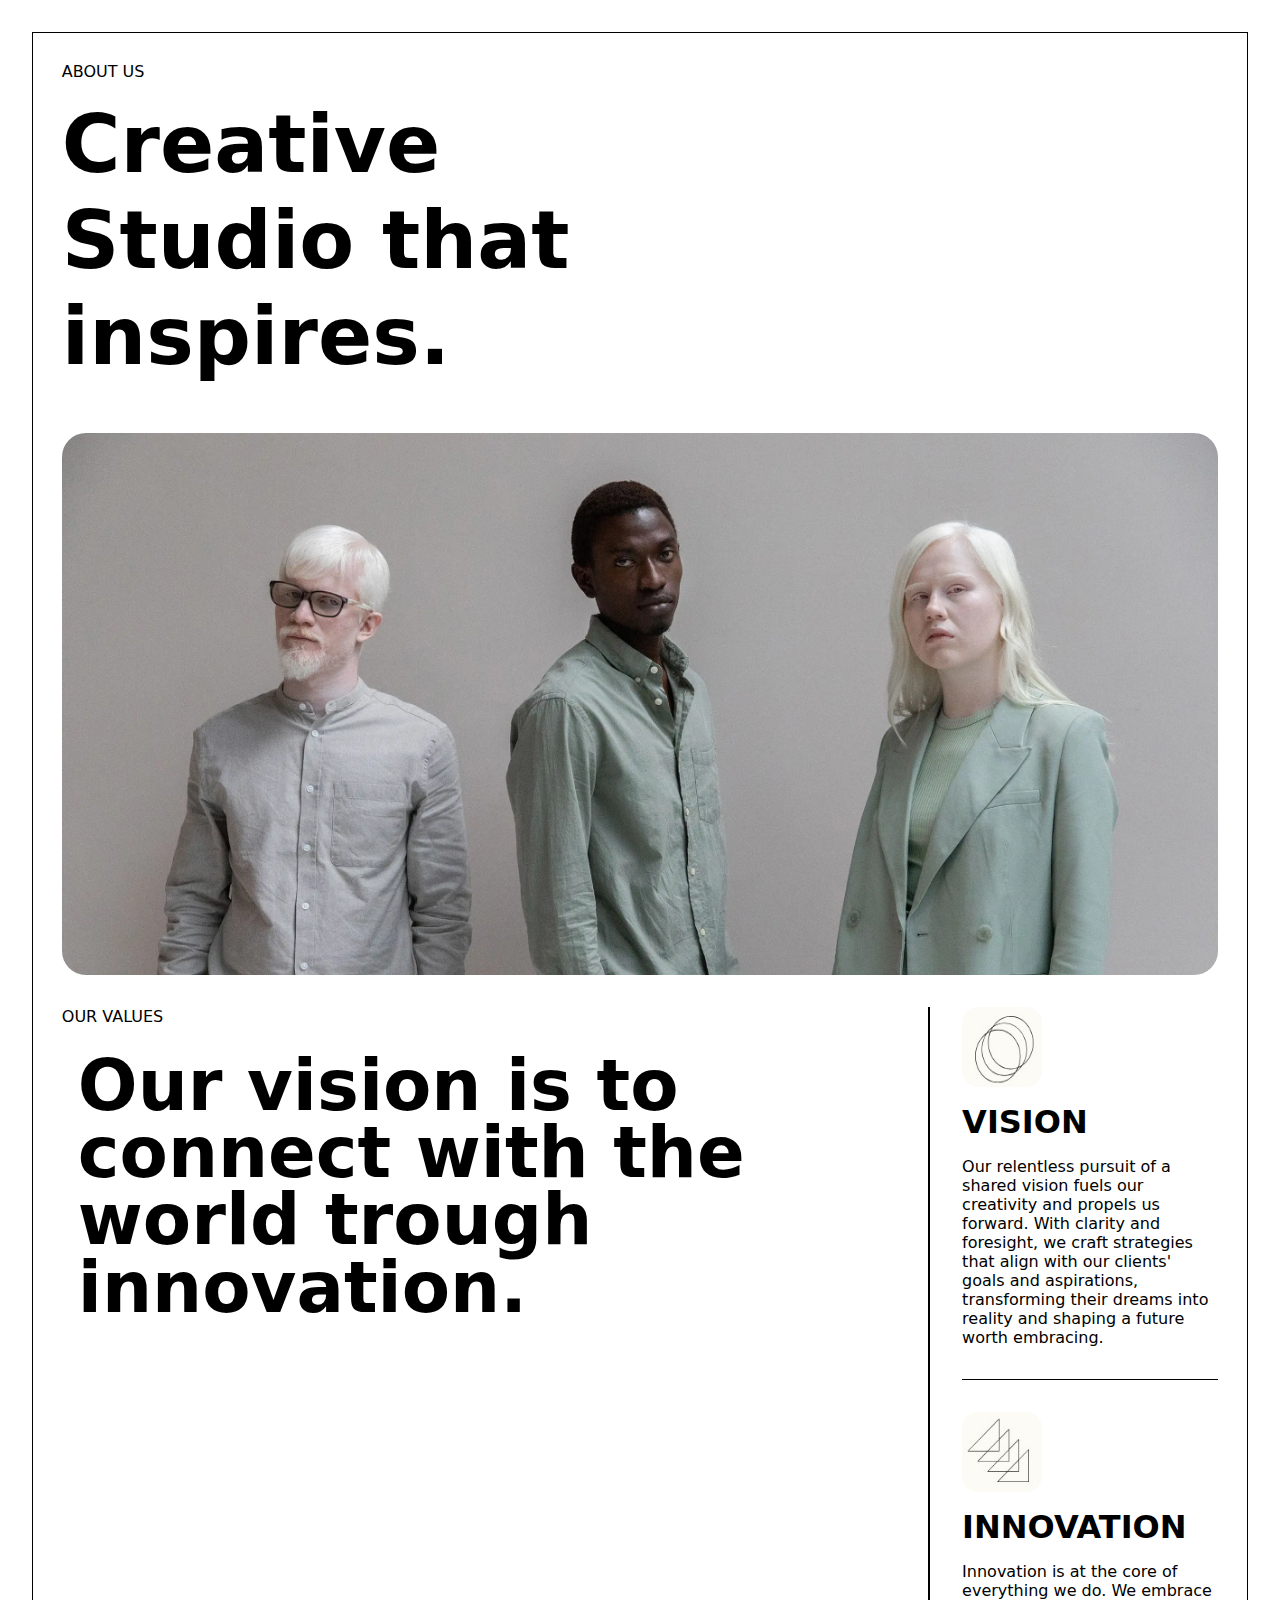
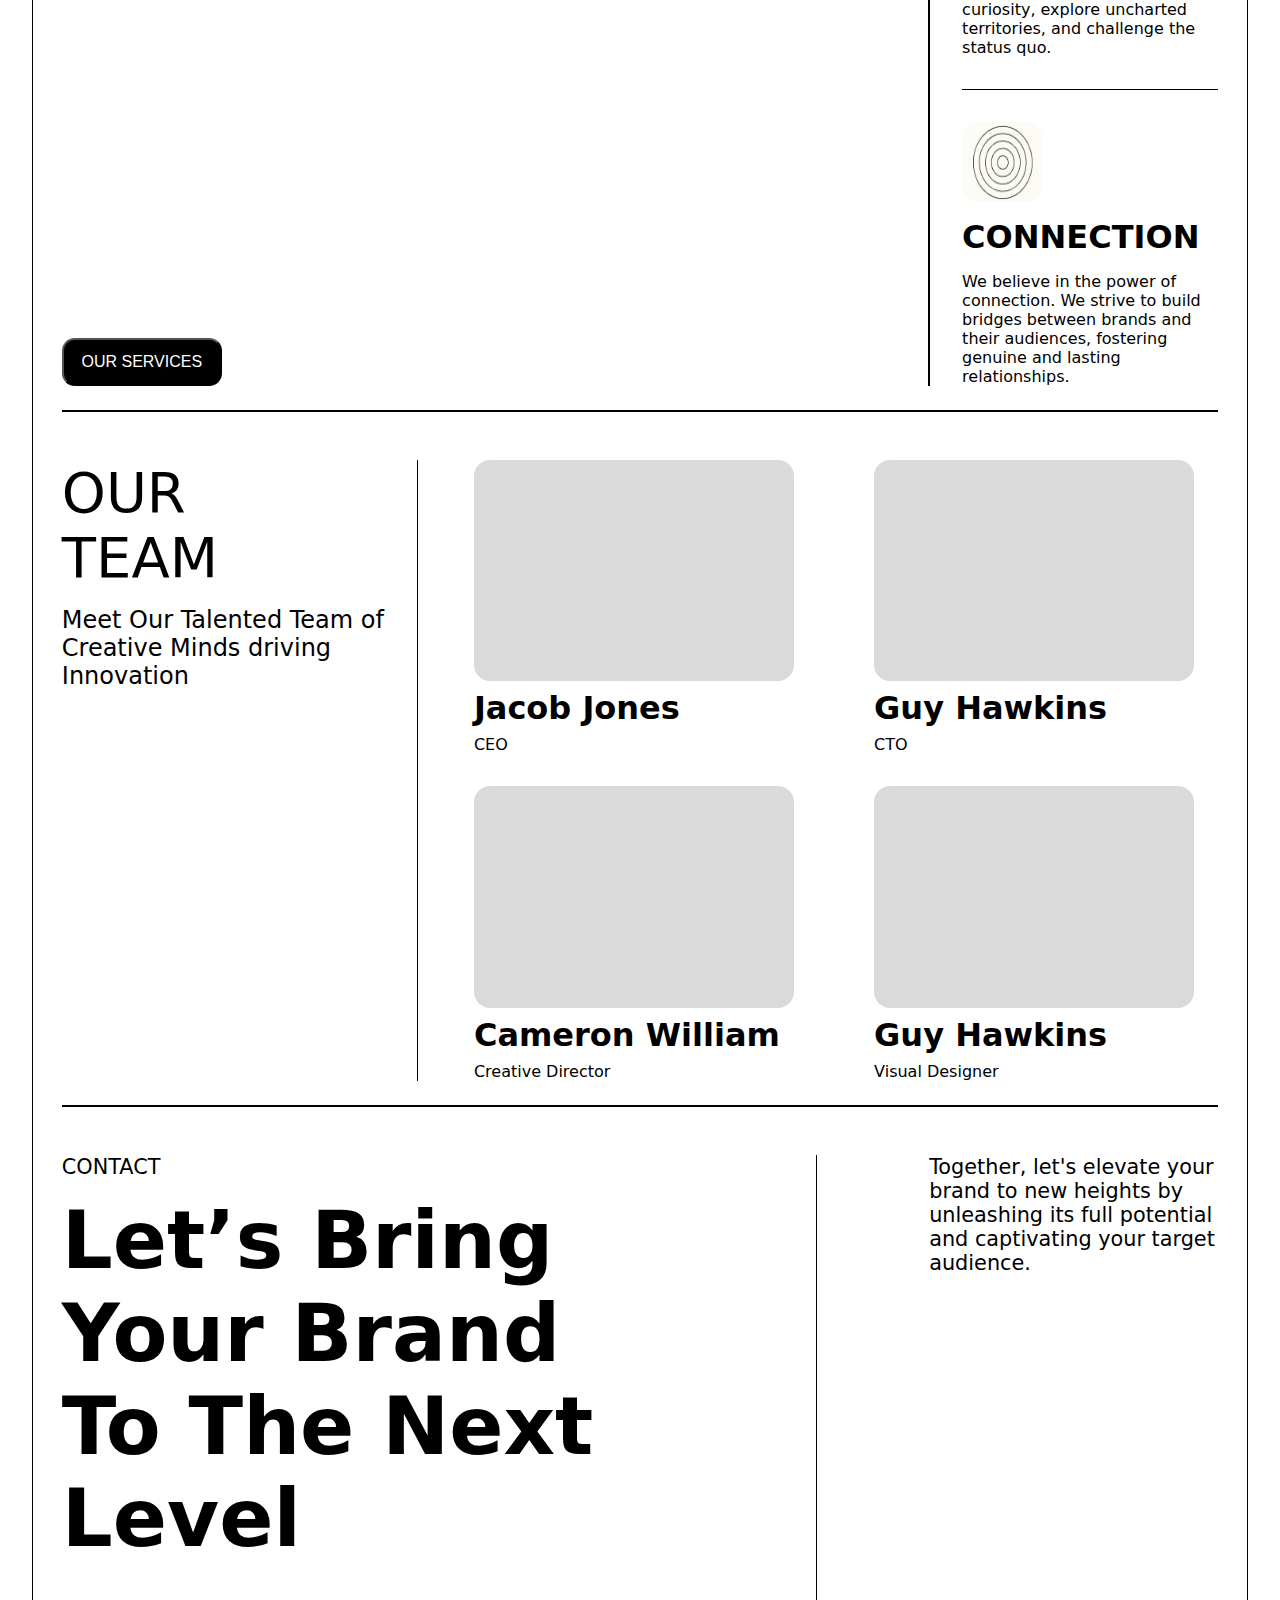
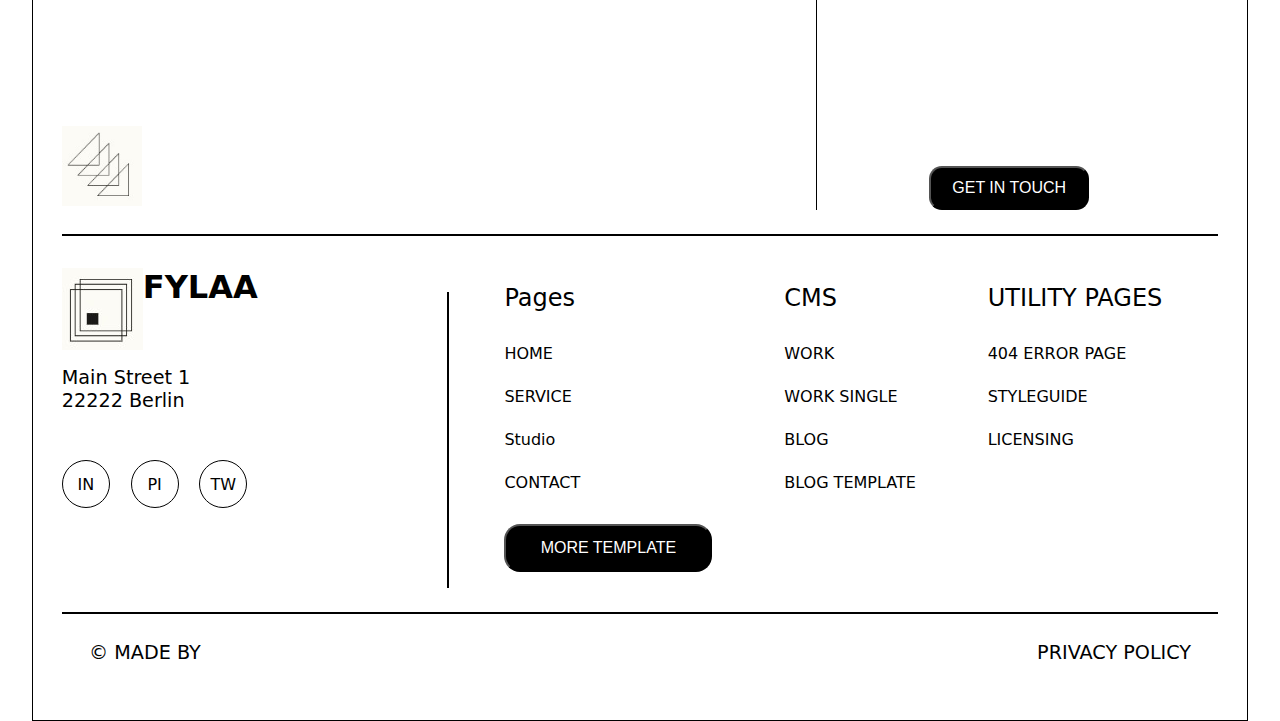
<file: Responsive Website - 1/index.html>
<!DOCTYPE html>
<html lang="en">

<head>
    <meta charset="UTF-8">
    <meta name="viewport" content="width=device-width, initial-scale=1.0">
    <title>Responsive Website 2</title>
    <link rel="stylesheet" href="style.css">
</head>

<body>
    <main>
        <section class="view1">
            <p>ABOUT US</p>
            <h1>Creative <br> Studio <br> that inspires.</h1>
            <img src="./images/gMa1QTwfTREWorQeS8C1FpL4t8 (1).webp" alt="">

        </section>
        <section class="view2">
            <div class="top">
                <div class="text">
                    <p>OUR VALUES</p>
                    <h1>Our vision is to <br> connect with the world trough innovation.</h1>
                </div>
                <div>
                    <button>OUR SERVICES</button>
                </div>
            </div>
            <div class="line"></div>
            <div class="bottom">
                <div class="elem">
                    <img src="./images/Screenshot 2025-02-13 235711.jpg" class="image"></img>
                    <h1>VISION</h1>
                    <p>Our relentless pursuit of a shared vision fuels our creativity and propels us forward. With
                        clarity and foresight, we craft strategies that align with our clients' goals and aspirations,
                        transforming their dreams into reality and shaping a future worth embracing.</p>
                </div>
                <div class="line"></div>
                <div class="elem">
                    <img src="./images/Screenshot 2025-02-13 235740.jpg" class="image"></img>
                    <h1>INNOVATION</h1>
                    <p>Innovation is at the core of everything we do. We embrace curiosity, explore uncharted
                        territories, and challenge the status quo. </p>
                </div>
                <div class="line"></div>
                <div class="elem">
                    <img src="./images/Screenshot 2025-02-14 000250.jpg" class="image"></img>
                    <h1>CONNECTION</h1>
                    <p>We believe in the power of connection. We strive to build bridges between brands and their
                        audiences, fostering genuine and lasting relationships. </p>
                </div>
            </div>
        </section>
        <div class="linemain"></div>
        <section class="view3">
            <div class="top">
                <h1>OUR <br />TEAM</h1>
                <p>Meet Our Talented Team of Creative Minds driving Innovation</p>
            </div>
            <div class="line"></div>
            <div class="bottom">
                <div class="video">
                    <div class="thumbnail"></div>

                    <h1>Jacob Jones</h1>
                    <p>CEO</p>


                </div>

                <div class="video">
                    <div class="thumbnail"></div>


                    <h1>Guy Hawkins</h1>
                    <p>CTO</p>

                </div>
                <div class="video">
                    <div class="thumbnail"></div>

                    <h1>Cameron William</h1>
                    <p>Creative Director</p>


                </div>
                <div class="video">
                    <div class="thumbnail"></div>


                    <h1>Guy Hawkins</h1>
                    <p>Visual Designer</p>

                </div>
            </div>
        </section>
        <div class="linemain"></div>
        <section class="view4">
            <div class="top">
                <div class="text">
                    <div class="image">
                        <img class="upperimage" src="./images/Screenshot 2025-02-13 235740.jpg" alt="">
                    </div>
                    <div class="text">
                        <p>CONTACT</p>
                        <h1>Let’s bring your brand to the next level</h1>
                    </div>

                </div>
                <div class="line"></div>
                <div class="bottom">
                    <p>Together, let's elevate your brand to new heights by unleashing its full potential and
                        captivating your target audience.</p>
                    <button>GET IN TOUCH</button>
                </div>
            </div>


        </section>
        <div class="linemain"></div>
        <section class="view5">
            <div class="top">
                <div class="right">
                   
                    
                    <div class="contain">
                        <div class="imagetext">
                            <img src="./images/Screenshot 2025-02-14 105558.jpg" alt="">
                            <h1>FYLAA</h1>
                        </div>
                        <div class="onlytext">
                            <p>Main Street 1</p>
                            <p>22222 Berlin</p>
                        </div>
                    </div>
                   
                    <div class="round">
                        <div class="roundtext">
                            IN
                        </div>
                        <div class="roundtext">
                            PI
                        </div>
                        <div class="roundtext">
                            TW
                        </div>
                    </div>
                </div>
                <div class="linemain"></div>
                <div class="left">
                 
                    <div class="footer">
                        <h1>Pages</h1>
                        <div class="links">
                            <p>HOME</p>
                            <p>SERVICE</p>
                            <p>Studio</p>
                            <p>CONTACT</p>
                        </div>
                        <button>MORE TEMPLATE</button>
                    </div>
                    <div class="linemain"></div>

                    <div class="footer">
                        <h1>CMS</h1>
                        <div class="links">
                            <p>WORK</p>
                            <p>WORK SINGLE</p>
                            <p>BLOG</p>
                            <p>BLOG TEMPLATE</p>
                        </div>

                    </div>
                    <div class="linemain"></div>
                    <div class="footer">
                        <h1>UTILITY PAGES</h1>
                        <div class="links">
                            <p>404 ERROR PAGE</p>
                            <p>STYLEGUIDE</p>
                            <p>LICENSING</p>
                        
                        </div>
                    </div>
                  

                </div>
            </div>
            <div class="linemain"></div>
            <div class="bottom">
                <p>&copy; MADE BY </p>
                <P>PRIVACY POLICY</P>
            </div>
        </section>


    </main>
</body>

</html>
</file>
<file: Responsive Website - 1/style.css>
* {
  margin: 0;
  padding: 0;
  box-sizing: border-box;
}

html, body {
  width: 100%;
  height: 100%;
  font-family: system-ui, -apple-system, BlinkMacSystemFont, "Segoe UI", Roboto, Oxygen, Ubuntu, Cantarell, "Open Sans", "Helvetica Neue", sans-serif;
  padding: 1rem;
}

main {
  border: 1px solid black;
  padding: 1.8rem;
}

.view1 {
  display: flex;
  flex-direction: column;
  gap: 1rem;
}
.view1 h1 {
  font-size: 3.8rem;
  font-weight: 600;
  line-height: 1.2;
  width: 90%;
}
.view1 img {
  border-radius: 1.5rem;
  margin-top: 2rem;
}

.view2 {
  margin-top: 2rem;
  display: flex;
  flex-direction: column;
  gap: 2rem;
}
.view2 .top {
  display: flex;
  flex-direction: column;
  gap: 2rem;
}
.view2 .top .text {
  display: flex;
  flex-direction: column;
  gap: 1.7rem;
}
.view2 .top .text h1 {
  font-size: 3.2rem;
  font-weight: 600;
  line-height: 3.5rem;
}
.view2 .top button {
  background-color: black;
  padding: 0.8rem;
  font-size: 1rem;
  border-radius: 0.8rem;
  color: white;
  width: 10rem;
}
.view2 .line {
  width: 100%;
  height: 1.2px;
  background-color: black;
}
.view2 .bottom {
  display: flex;
  flex-direction: column;
  gap: 2rem;
}
.view2 .bottom .elem {
  display: flex;
  flex-direction: column;
  gap: 1rem;
}
.view2 .bottom .elem h1 {
  font-size: 2rem;
  font-weight: 600;
}
.view2 .bottom .elem .image {
  width: 5rem;
  aspect-ratio: 1/1;
  border-radius: 1rem;
}

.linemain {
  display: flex;
  justify-content: center;
  align-items: center;
  width: 100%;
  background-color: black;
  height: 2px;
  margin-top: 1.5rem;
}

.view3 {
  display: flex;
  flex-direction: column;
  gap: 2rem;
  margin-top: 2rem;
}
.view3 .top {
  display: flex;
  flex-direction: column;
  gap: 1rem;
}
.view3 .top h1 {
  font-size: 3rem;
  font-weight: 500;
  width: 30%;
}
.view3 .top p {
  font-size: 1.5rem;
}
.view3 .line {
  width: 100%;
  height: 1.2px;
  background-color: black;
}
.view3 .bottom {
  display: flex;
  flex-direction: column;
  gap: 2rem;
}
.view3 .bottom .video {
  display: flex;
  flex-direction: column;
  flex-wrap: wrap;
  gap: 0.5rem;
}
.view3 .bottom .video .thumbnail {
  width: 95%;
  aspect-ratio: 12/9;
  border-radius: 1rem;
  background-color: #dadada;
}
.view3 .bottom .video .text h1 {
  font-size: 2rem;
  font-weight: 600;
}
.view3 .bottom .video .text p {
  font-size: 1rem;
  font-weight: 500;
}

.view4 {
  display: flex;
  flex-direction: column;
  margin-top: 3rem;
}
.view4 .top {
  display: flex;
  flex-direction: column;
}
.view4 .top .text {
  display: flex;
  flex-direction: column;
  gap: 2rem;
}
.view4 .top .text .upperimage {
  width: 5rem;
  aspect-ratio: 1/1;
}
.view4 .top .text h1 {
  text-transform: capitalize;
  font-size: 2.4rem;
  width: 85%;
  font-weight: 650;
}
.view4 .top p {
  font-size: 1.3rem;
}
.view4 .top .bottom {
  display: flex;
  flex-direction: column;
  gap: 1rem;
}
.view4 .top .bottom button {
  font-size: 1rem;
  background-color: black;
  color: white;
  padding: 0.7rem;
  border-radius: 0.8rem;
  width: 10rem;
}

.view5 {
  margin-top: 2rem;
}
.view5 .top .right {
  display: flex;
  flex-direction: column;
  gap: 3rem;
}
.view5 .top .right .contain {
  display: flex;
  flex-direction: column;
  gap: 1rem;
}
.view5 .top .right .contain .imagetext {
  display: flex;
}
.view5 .top .right .contain p {
  font-size: 1.2rem;
}
.view5 .top .right .round {
  display: flex;
  gap: 1.3rem;
}
.view5 .top .right .round .roundtext {
  border: 1px solid black;
  display: flex;
  justify-content: center;
  align-items: center;
  border-radius: 10rem;
  width: 3rem;
  aspect-ratio: 1/1;
}
.view5 .top .left .footer {
  padding: 1rem;
  display: flex;
  flex-direction: column;
  gap: 2rem;
}
.view5 .top .left .footer h1 {
  font-size: 1.8rem;
}
.view5 .top .left .footer .links {
  display: flex;
  flex-direction: column;
  gap: 1.5rem;
  font-size: 1.2rem;
}
.view5 .top .left .footer .links p {
  width: -moz-fit-content;
  width: fit-content;
}
.view5 .top .left .footer .links p:hover {
  border-bottom: black solid 1px;
  width: object-fit-content;
}
.view5 .top .left .footer button {
  background-color: black;
  color: white;
  border-radius: 1rem;
  padding: 0.8rem;
  width: 13rem;
  font-size: 1rem;
}
.view5 .bottom {
  display: flex;
  flex-direction: column;
  justify-content: center;
  align-items: center;
  gap: 1rem;
  font-size: 1.2rem;
  padding: 1.7rem;
}

@media (min-width: 1024px) {
  .view1 h1 {
    font-size: 5rem;
    width: 50%;
  }
  .view1 h1 br {
    display: none;
  }
  .view2 {
    display: flex;
    flex-direction: row;
  }
  .view2 .line {
    height: initial;
    width: 4px;
  }
  .view2 .top {
    display: flex;
    flex-direction: column;
    justify-content: space-between;
  }
  .view2 .top .text h1 {
    font-size: 4.4rem;
    margin-left: 1rem;
    line-height: 4.2rem;
  }
  .view2 .bottom {
    width: 45%;
  }
  .view2 .bottom .line {
    width: 100%; /* Ensures it spans the full width */
    height: 1px; /* Makes it visible */
    background-color: black; /* Adds color so it's visible */
  }
  .view3 {
    margin-top: 3rem;
    display: flex;
    flex-direction: row;
  }
  .view3 .top {
    display: flex;
    flex-direction: column;
    gap: 1rem;
    width: 50%;
  }
  .view3 .top h1 {
    font-size: 3.5rem;
    width: 30%;
  }
  .view3 .line {
    height: initial;
    width: 2px;
  }
  .view3 .bottom {
    display: flex;
    flex-direction: row;
    flex-wrap: wrap;
    justify-content: space-around;
    align-items: center;
  }
  .view3 .bottom .video .thumbnail {
    width: 20rem;
    aspect-ratio: 13/9;
  }
  .view4 .top {
    display: flex;
    flex-direction: row;
    gap: 7rem;
  }
  .view4 .top .text {
    display: flex;
    flex-direction: column-reverse;
    gap: 1rem;
    width: 100%;
  }
  .view4 .top .text .image {
    margin-top: 9rem;
  }
  .view4 .top .text h1 {
    font-size: 5rem;
    font-weight: 600;
    line-height: 5.8rem;
  }
  .view4 .top .text p {
    order: 1;
  }
  .view4 .line {
    background-color: black;
    height: initial;
    width: 2px;
  }
  .view4 .bottom {
    display: flex;
    flex-direction: column;
    justify-content: space-between;
    gap: 30rem;
    width: 45%;
  }
  .view5 {
    display: flex;
    flex-direction: column;
  }
  .view5 .top {
    display: flex;
    flex-direction: row;
  }
  .view5 .top .right {
    width: 35%;
  }
  .view5 .top .linemain {
    height: initial;
    width: 2px;
  }
  .view5 .top .left {
    display: flex;
    flex-direction: row;
    justify-content: space-evenly;
    width: 70%;
  }
  .view5 .top .left .linemain {
    display: none;
  }
  .view5 .top .left .footer h1 {
    font-weight: 500;
    font-size: 1.5rem;
  }
  .view5 .top .left .footer p {
    font-size: 1rem;
  }
  .view5 .bottom {
    display: flex;
    flex-direction: row;
    justify-content: space-between;
  }
}/*# sourceMappingURL=style.css.map */
</file>
